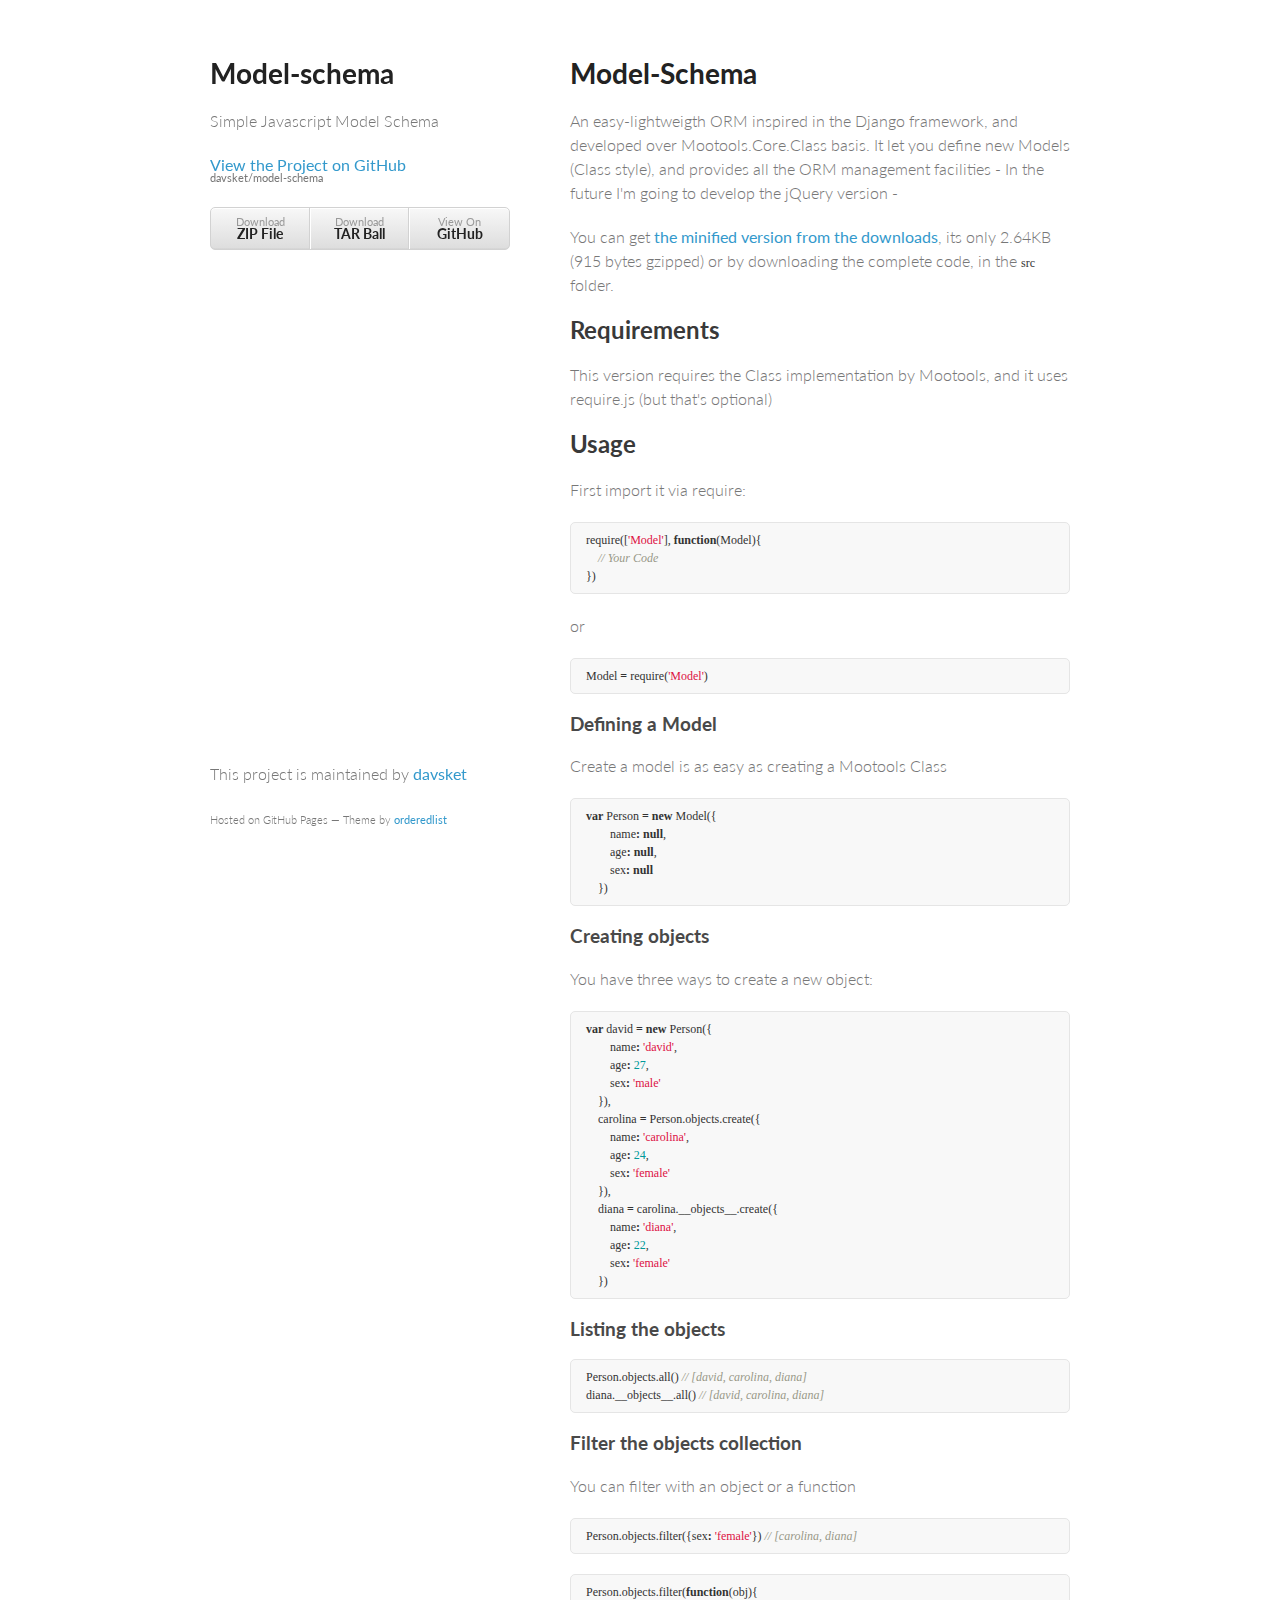
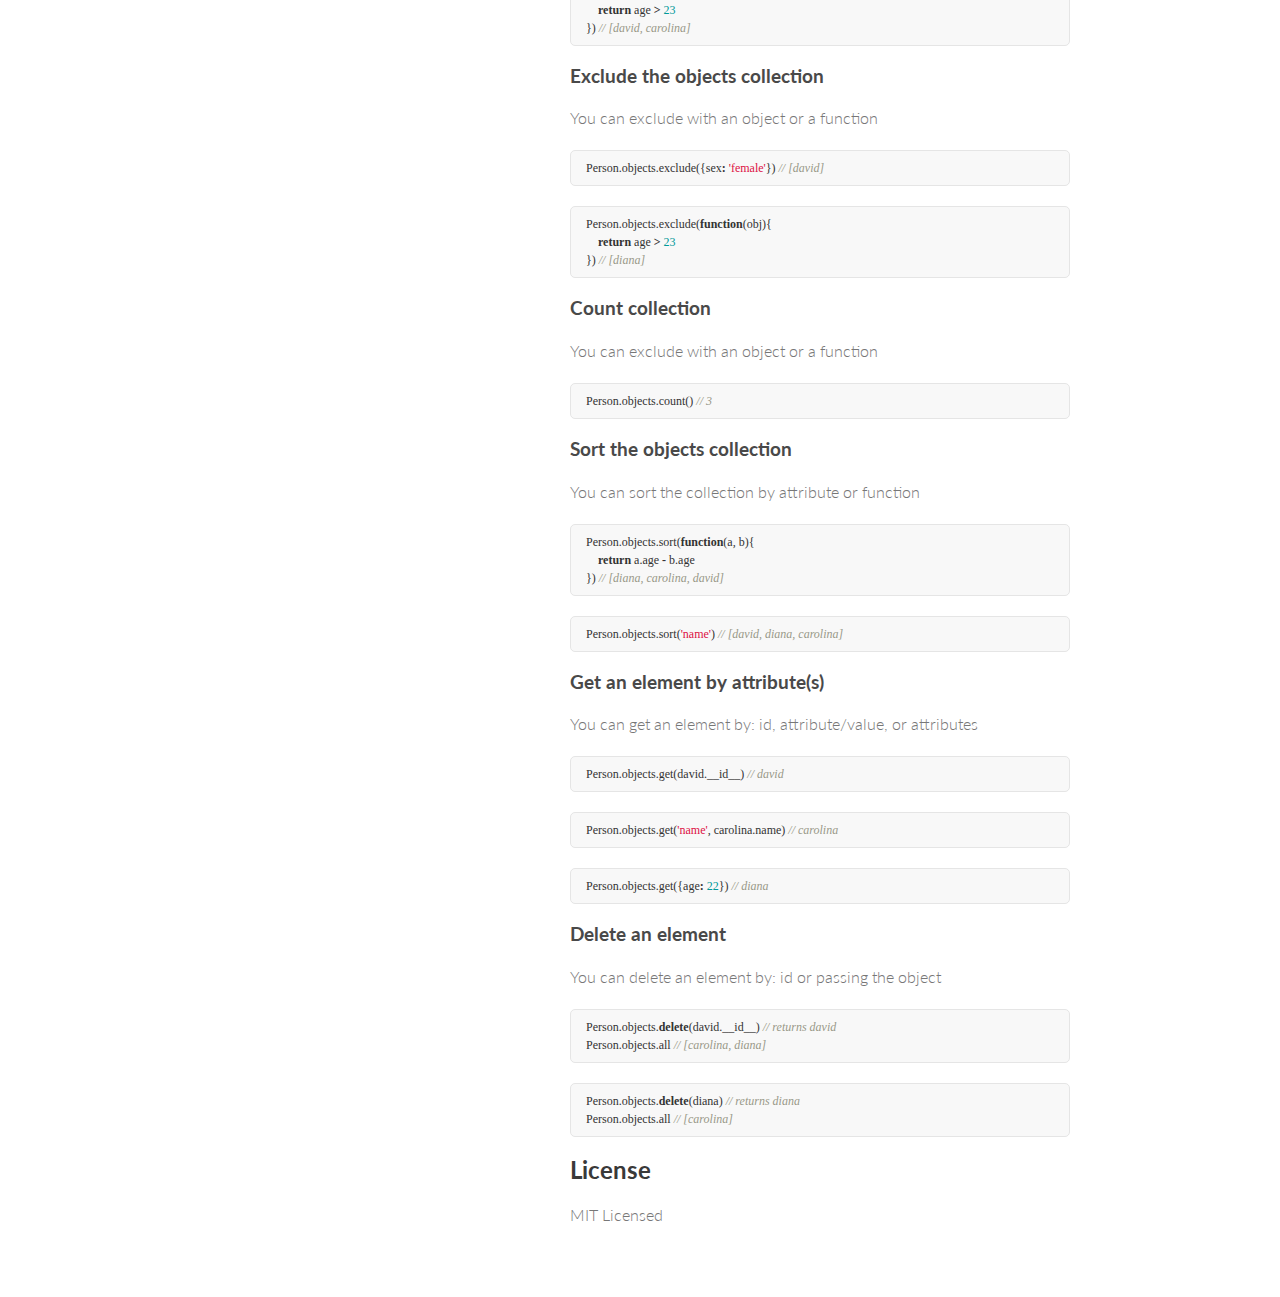
<file: index.html>
<!doctype html>
<html>
  <head>
    <meta charset="utf-8">
    <meta http-equiv="X-UA-Compatible" content="chrome=1">
    <title>Model-schema by davsket</title>

    <link rel="stylesheet" href="stylesheets/styles.css">
    <link rel="stylesheet" href="stylesheets/pygment_trac.css">
    <meta name="viewport" content="width=device-width, initial-scale=1, user-scalable=no">
    <!--[if lt IE 9]>
    <script src="//html5shiv.googlecode.com/svn/trunk/html5.js"></script>
    <![endif]-->
  </head>
  <body>
    <div class="wrapper">
      <header>
        <h1>Model-schema</h1>
        <p>Simple Javascript Model Schema</p>

        <p class="view"><a href="https://github.com/davsket/model-schema">View the Project on GitHub <small>davsket/model-schema</small></a></p>


        <ul>
          <li><a href="https://github.com/davsket/model-schema/zipball/master">Download <strong>ZIP File</strong></a></li>
          <li><a href="https://github.com/davsket/model-schema/tarball/master">Download <strong>TAR Ball</strong></a></li>
          <li><a href="https://github.com/davsket/model-schema">View On <strong>GitHub</strong></a></li>
        </ul>
      </header>
      <section>
        <h1>Model-Schema</h1>

<p>An easy-lightweigth ORM inspired in the Django framework, and developed over Mootools.Core.Class basis. It let you define new Models (Class style), and provides all the ORM management facilities - In the future I'm going to develop the jQuery version -</p>

<p>You can get <a href="https://github.com/davsket/model-schema/downloads">the minified version from the downloads</a>, its only 2.64KB (915 bytes gzipped) or by downloading the complete code, in the <code>src</code> folder.</p>

<h2>Requirements</h2>

<p>This version requires the Class implementation by Mootools, and it uses require.js (but that's optional)</p>

<h2>Usage</h2>

<p>First import it via require:</p>

<div class="highlight"><pre><span class="nx">require</span><span class="p">([</span><span class="s1">'Model'</span><span class="p">],</span> <span class="kd">function</span><span class="p">(</span><span class="nx">Model</span><span class="p">){</span>
    <span class="c1">// Your Code</span>
<span class="p">})</span>
</pre></div>

<p>or </p>

<div class="highlight"><pre><span class="nx">Model</span> <span class="o">=</span> <span class="nx">require</span><span class="p">(</span><span class="s1">'Model'</span><span class="p">)</span>
</pre></div>

<h3>Defining a Model</h3>

<p>Create a model is as easy as creating a Mootools Class</p>

<div class="highlight"><pre><span class="kd">var</span> <span class="nx">Person</span> <span class="o">=</span> <span class="k">new</span> <span class="nx">Model</span><span class="p">({</span>
        <span class="nx">name</span><span class="o">:</span> <span class="kc">null</span><span class="p">,</span>
        <span class="nx">age</span><span class="o">:</span> <span class="kc">null</span><span class="p">,</span>
        <span class="nx">sex</span><span class="o">:</span> <span class="kc">null</span>
    <span class="p">})</span>
</pre></div>

<h3>Creating objects</h3>

<p>You have three ways to create a new object:</p>

<div class="highlight"><pre><span class="kd">var</span> <span class="nx">david</span> <span class="o">=</span> <span class="k">new</span> <span class="nx">Person</span><span class="p">({</span>
        <span class="nx">name</span><span class="o">:</span> <span class="s1">'david'</span><span class="p">,</span>
        <span class="nx">age</span><span class="o">:</span> <span class="mi">27</span><span class="p">,</span>
        <span class="nx">sex</span><span class="o">:</span> <span class="s1">'male'</span>
    <span class="p">}),</span>
    <span class="nx">carolina</span> <span class="o">=</span> <span class="nx">Person</span><span class="p">.</span><span class="nx">objects</span><span class="p">.</span><span class="nx">create</span><span class="p">({</span>
        <span class="nx">name</span><span class="o">:</span> <span class="s1">'carolina'</span><span class="p">,</span>
        <span class="nx">age</span><span class="o">:</span> <span class="mi">24</span><span class="p">,</span>
        <span class="nx">sex</span><span class="o">:</span> <span class="s1">'female'</span>
    <span class="p">}),</span>
    <span class="nx">diana</span> <span class="o">=</span> <span class="nx">carolina</span><span class="p">.</span><span class="nx">__objects__</span><span class="p">.</span><span class="nx">create</span><span class="p">({</span>
        <span class="nx">name</span><span class="o">:</span> <span class="s1">'diana'</span><span class="p">,</span>
        <span class="nx">age</span><span class="o">:</span> <span class="mi">22</span><span class="p">,</span>
        <span class="nx">sex</span><span class="o">:</span> <span class="s1">'female'</span>
    <span class="p">})</span>
</pre></div>

<h3>Listing the objects</h3>

<div class="highlight"><pre><span class="nx">Person</span><span class="p">.</span><span class="nx">objects</span><span class="p">.</span><span class="nx">all</span><span class="p">()</span> <span class="c1">// [david, carolina, diana]</span>
<span class="nx">diana</span><span class="p">.</span><span class="nx">__objects__</span><span class="p">.</span><span class="nx">all</span><span class="p">()</span> <span class="c1">// [david, carolina, diana]</span>
</pre></div>

<h3>Filter the objects collection</h3>

<p>You can filter with an object or a function</p>

<div class="highlight"><pre><span class="nx">Person</span><span class="p">.</span><span class="nx">objects</span><span class="p">.</span><span class="nx">filter</span><span class="p">({</span><span class="nx">sex</span><span class="o">:</span> <span class="s1">'female'</span><span class="p">})</span> <span class="c1">// [carolina, diana]</span>
</pre></div>

<div class="highlight"><pre><span class="nx">Person</span><span class="p">.</span><span class="nx">objects</span><span class="p">.</span><span class="nx">filter</span><span class="p">(</span><span class="kd">function</span><span class="p">(</span><span class="nx">obj</span><span class="p">){</span>
    <span class="k">return</span> <span class="nx">age</span> <span class="o">&gt;</span> <span class="mi">23</span>
<span class="p">})</span> <span class="c1">// [david, carolina]</span>
</pre></div>

<h3>Exclude the objects collection</h3>

<p>You can exclude with an object or a function</p>

<div class="highlight"><pre><span class="nx">Person</span><span class="p">.</span><span class="nx">objects</span><span class="p">.</span><span class="nx">exclude</span><span class="p">({</span><span class="nx">sex</span><span class="o">:</span> <span class="s1">'female'</span><span class="p">})</span> <span class="c1">// [david]</span>
</pre></div>

<div class="highlight"><pre><span class="nx">Person</span><span class="p">.</span><span class="nx">objects</span><span class="p">.</span><span class="nx">exclude</span><span class="p">(</span><span class="kd">function</span><span class="p">(</span><span class="nx">obj</span><span class="p">){</span>
    <span class="k">return</span> <span class="nx">age</span> <span class="o">&gt;</span> <span class="mi">23</span>
<span class="p">})</span> <span class="c1">// [diana]</span>
</pre></div>

<h3>Count collection</h3>

<p>You can exclude with an object or a function</p>

<div class="highlight"><pre><span class="nx">Person</span><span class="p">.</span><span class="nx">objects</span><span class="p">.</span><span class="nx">count</span><span class="p">()</span> <span class="c1">// 3</span>
</pre></div>

<h3>Sort the objects collection</h3>

<p>You can sort the collection by attribute or function</p>

<div class="highlight"><pre><span class="nx">Person</span><span class="p">.</span><span class="nx">objects</span><span class="p">.</span><span class="nx">sort</span><span class="p">(</span><span class="kd">function</span><span class="p">(</span><span class="nx">a</span><span class="p">,</span> <span class="nx">b</span><span class="p">){</span>
    <span class="k">return</span> <span class="nx">a</span><span class="p">.</span><span class="nx">age</span> <span class="o">-</span> <span class="nx">b</span><span class="p">.</span><span class="nx">age</span>
<span class="p">})</span> <span class="c1">// [diana, carolina, david]</span>
</pre></div>

<div class="highlight"><pre><span class="nx">Person</span><span class="p">.</span><span class="nx">objects</span><span class="p">.</span><span class="nx">sort</span><span class="p">(</span><span class="s1">'name'</span><span class="p">)</span> <span class="c1">// [david, diana, carolina]</span>
</pre></div>

<h3>Get an element by attribute(s)</h3>

<p>You can get an element by: id, attribute/value, or attributes</p>

<div class="highlight"><pre><span class="nx">Person</span><span class="p">.</span><span class="nx">objects</span><span class="p">.</span><span class="nx">get</span><span class="p">(</span><span class="nx">david</span><span class="p">.</span><span class="nx">__id__</span><span class="p">)</span> <span class="c1">// david</span>
</pre></div>

<div class="highlight"><pre><span class="nx">Person</span><span class="p">.</span><span class="nx">objects</span><span class="p">.</span><span class="nx">get</span><span class="p">(</span><span class="s1">'name'</span><span class="p">,</span> <span class="nx">carolina</span><span class="p">.</span><span class="nx">name</span><span class="p">)</span> <span class="c1">// carolina</span>
</pre></div>

<div class="highlight"><pre><span class="nx">Person</span><span class="p">.</span><span class="nx">objects</span><span class="p">.</span><span class="nx">get</span><span class="p">({</span><span class="nx">age</span><span class="o">:</span> <span class="mi">22</span><span class="p">})</span> <span class="c1">// diana</span>
</pre></div>

<h3>Delete an element</h3>

<p>You can delete an element by: id or passing the object</p>

<div class="highlight"><pre><span class="nx">Person</span><span class="p">.</span><span class="nx">objects</span><span class="p">.</span><span class="k">delete</span><span class="p">(</span><span class="nx">david</span><span class="p">.</span><span class="nx">__id__</span><span class="p">)</span> <span class="c1">// returns david</span>
<span class="nx">Person</span><span class="p">.</span><span class="nx">objects</span><span class="p">.</span><span class="nx">all</span> <span class="c1">// [carolina, diana]</span>
</pre></div>

<div class="highlight"><pre><span class="nx">Person</span><span class="p">.</span><span class="nx">objects</span><span class="p">.</span><span class="k">delete</span><span class="p">(</span><span class="nx">diana</span><span class="p">)</span> <span class="c1">// returns diana</span>
<span class="nx">Person</span><span class="p">.</span><span class="nx">objects</span><span class="p">.</span><span class="nx">all</span> <span class="c1">// [carolina]</span>
</pre></div>

<h2>License</h2>

<p>MIT Licensed</p>
      </section>
      <footer>
        <p>This project is maintained by <a href="https://github.com/davsket">davsket</a></p>
        <p><small>Hosted on GitHub Pages &mdash; Theme by <a href="https://github.com/orderedlist">orderedlist</a></small></p>
      </footer>
    </div>
    <script src="javascripts/scale.fix.js"></script>
    
  </body>
</html>
</file>
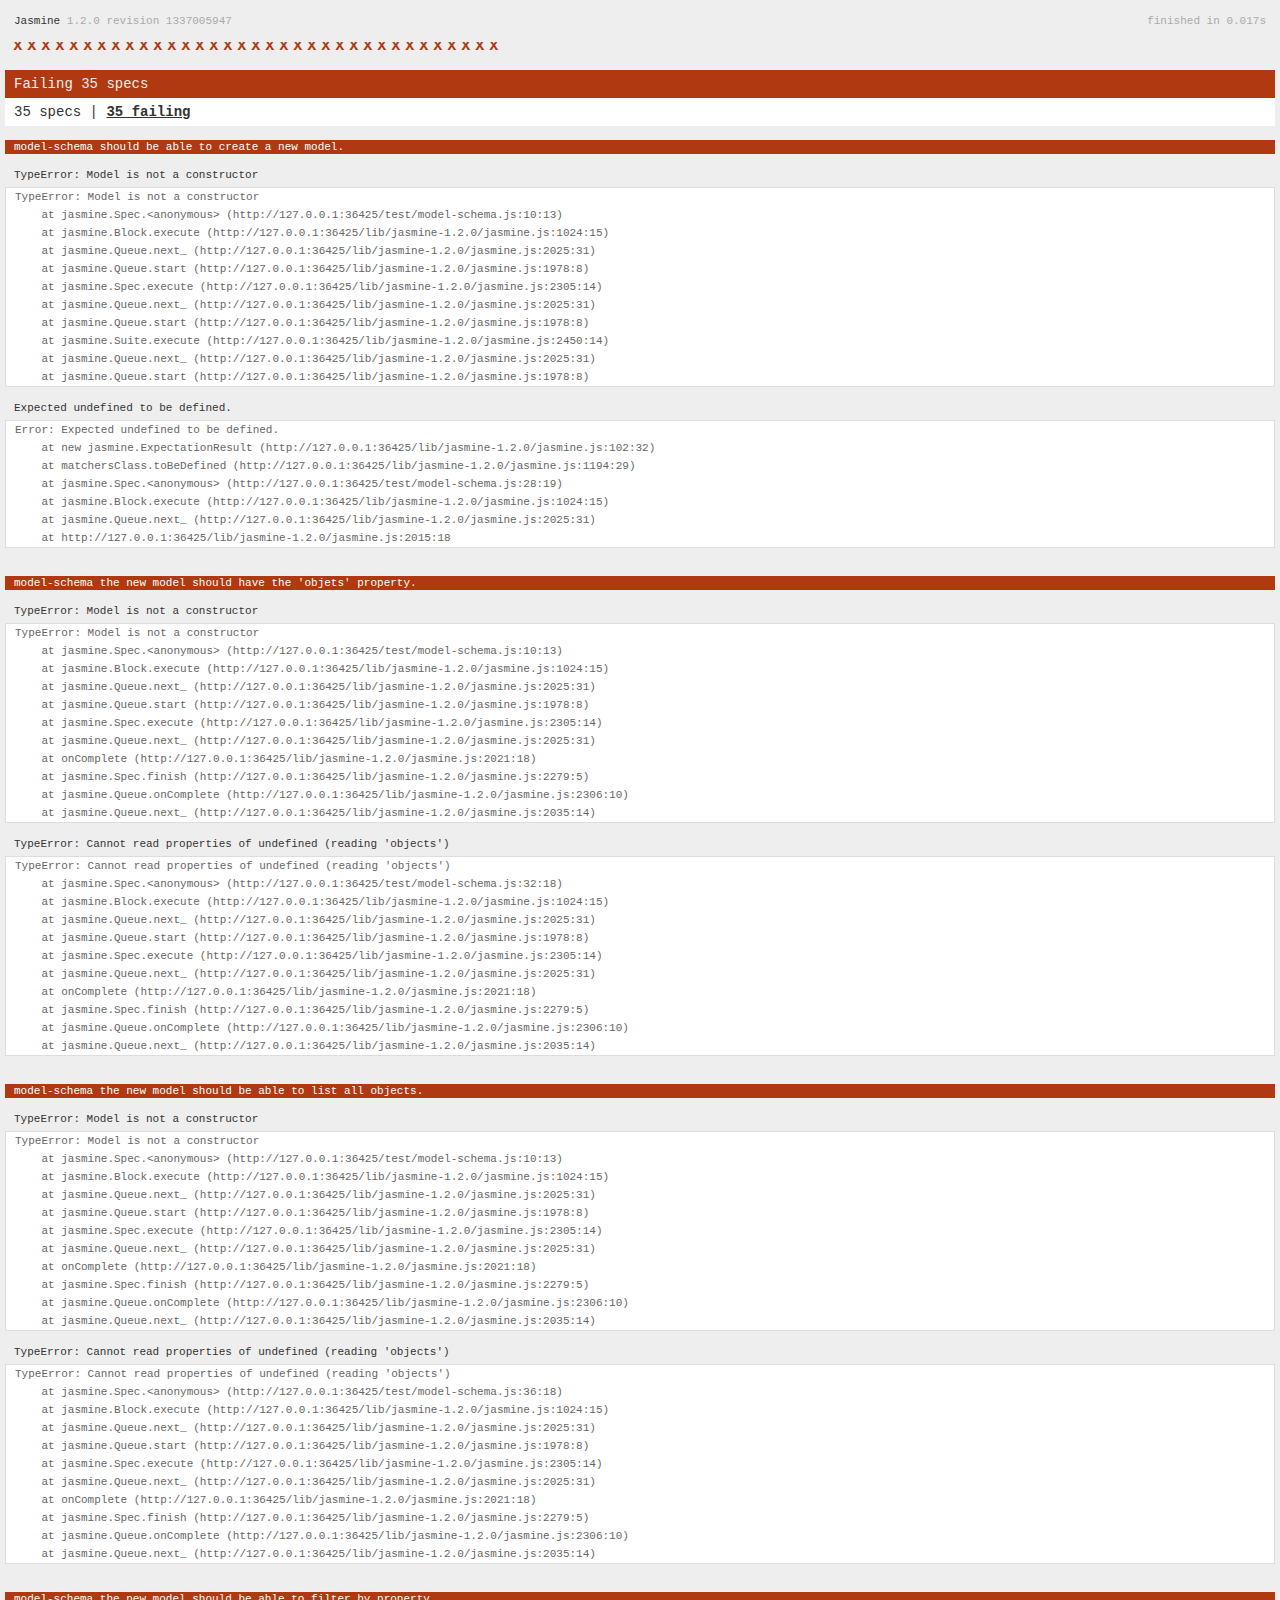
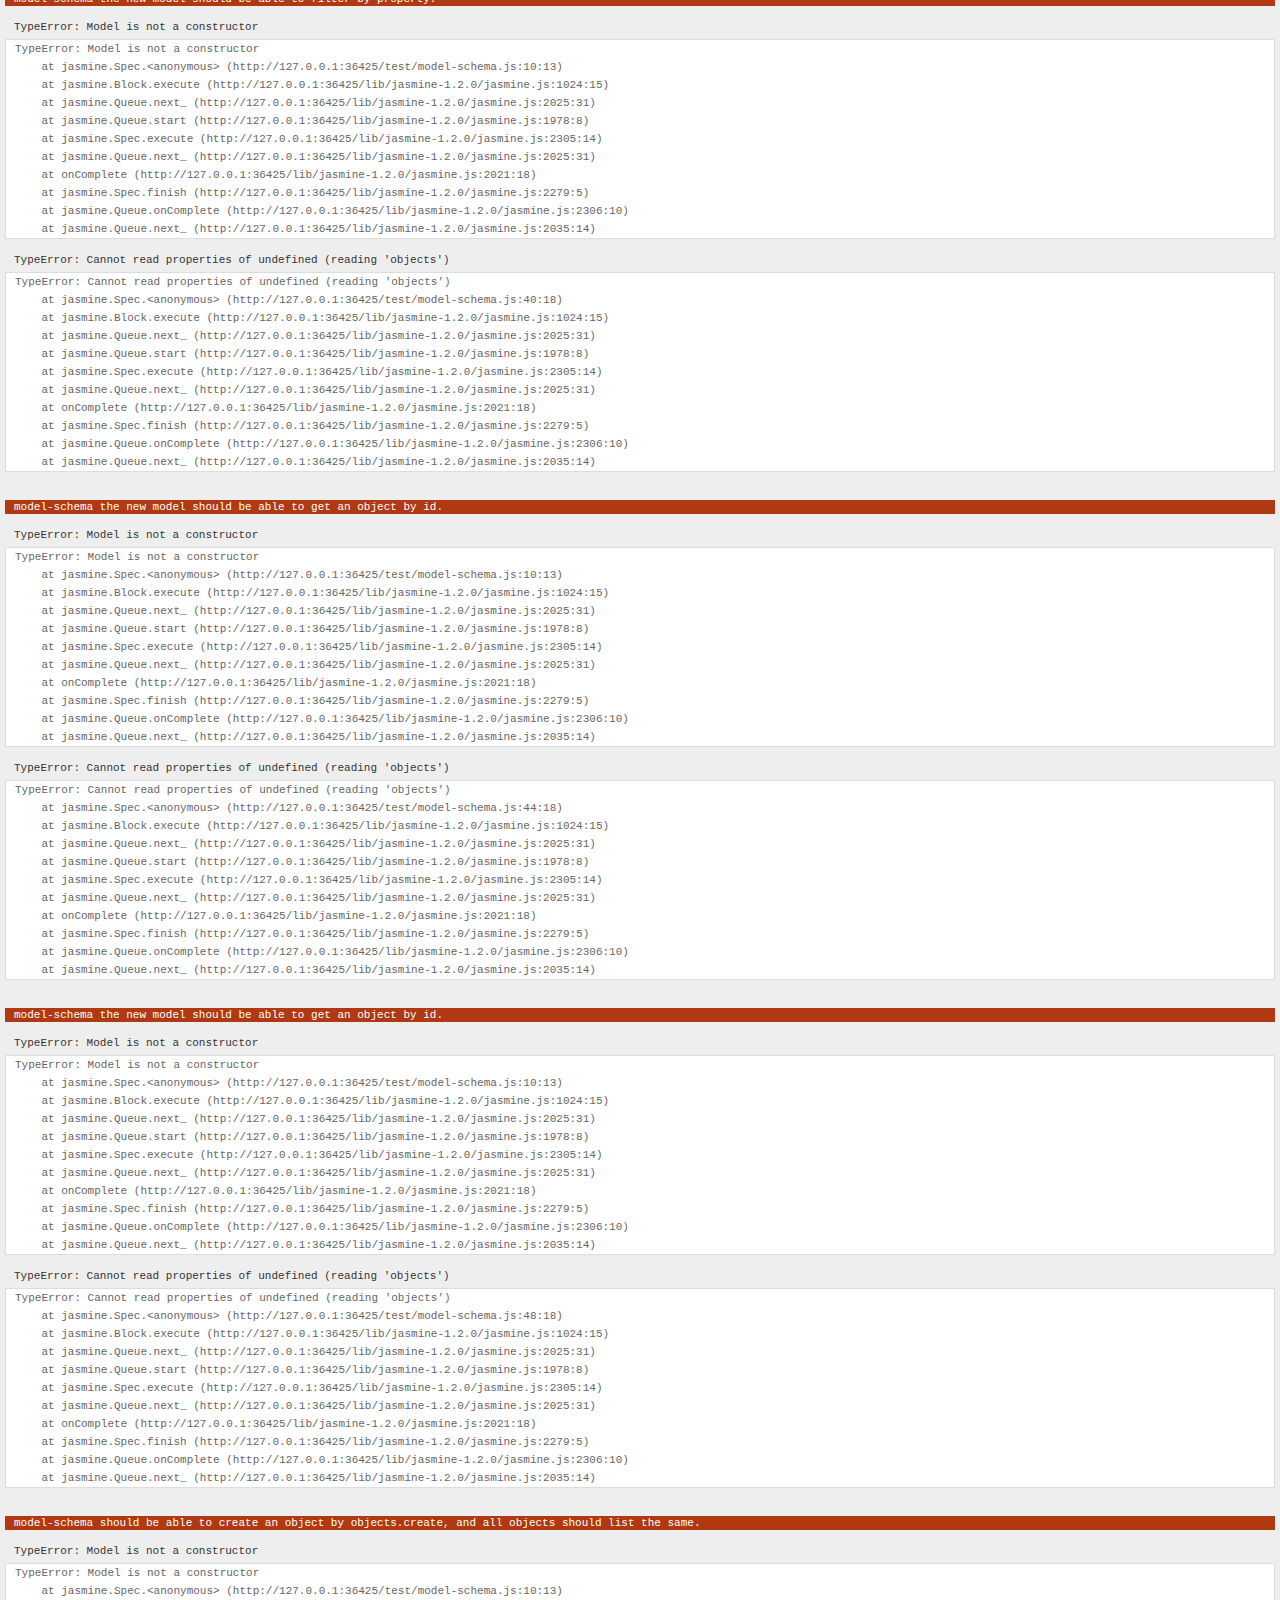
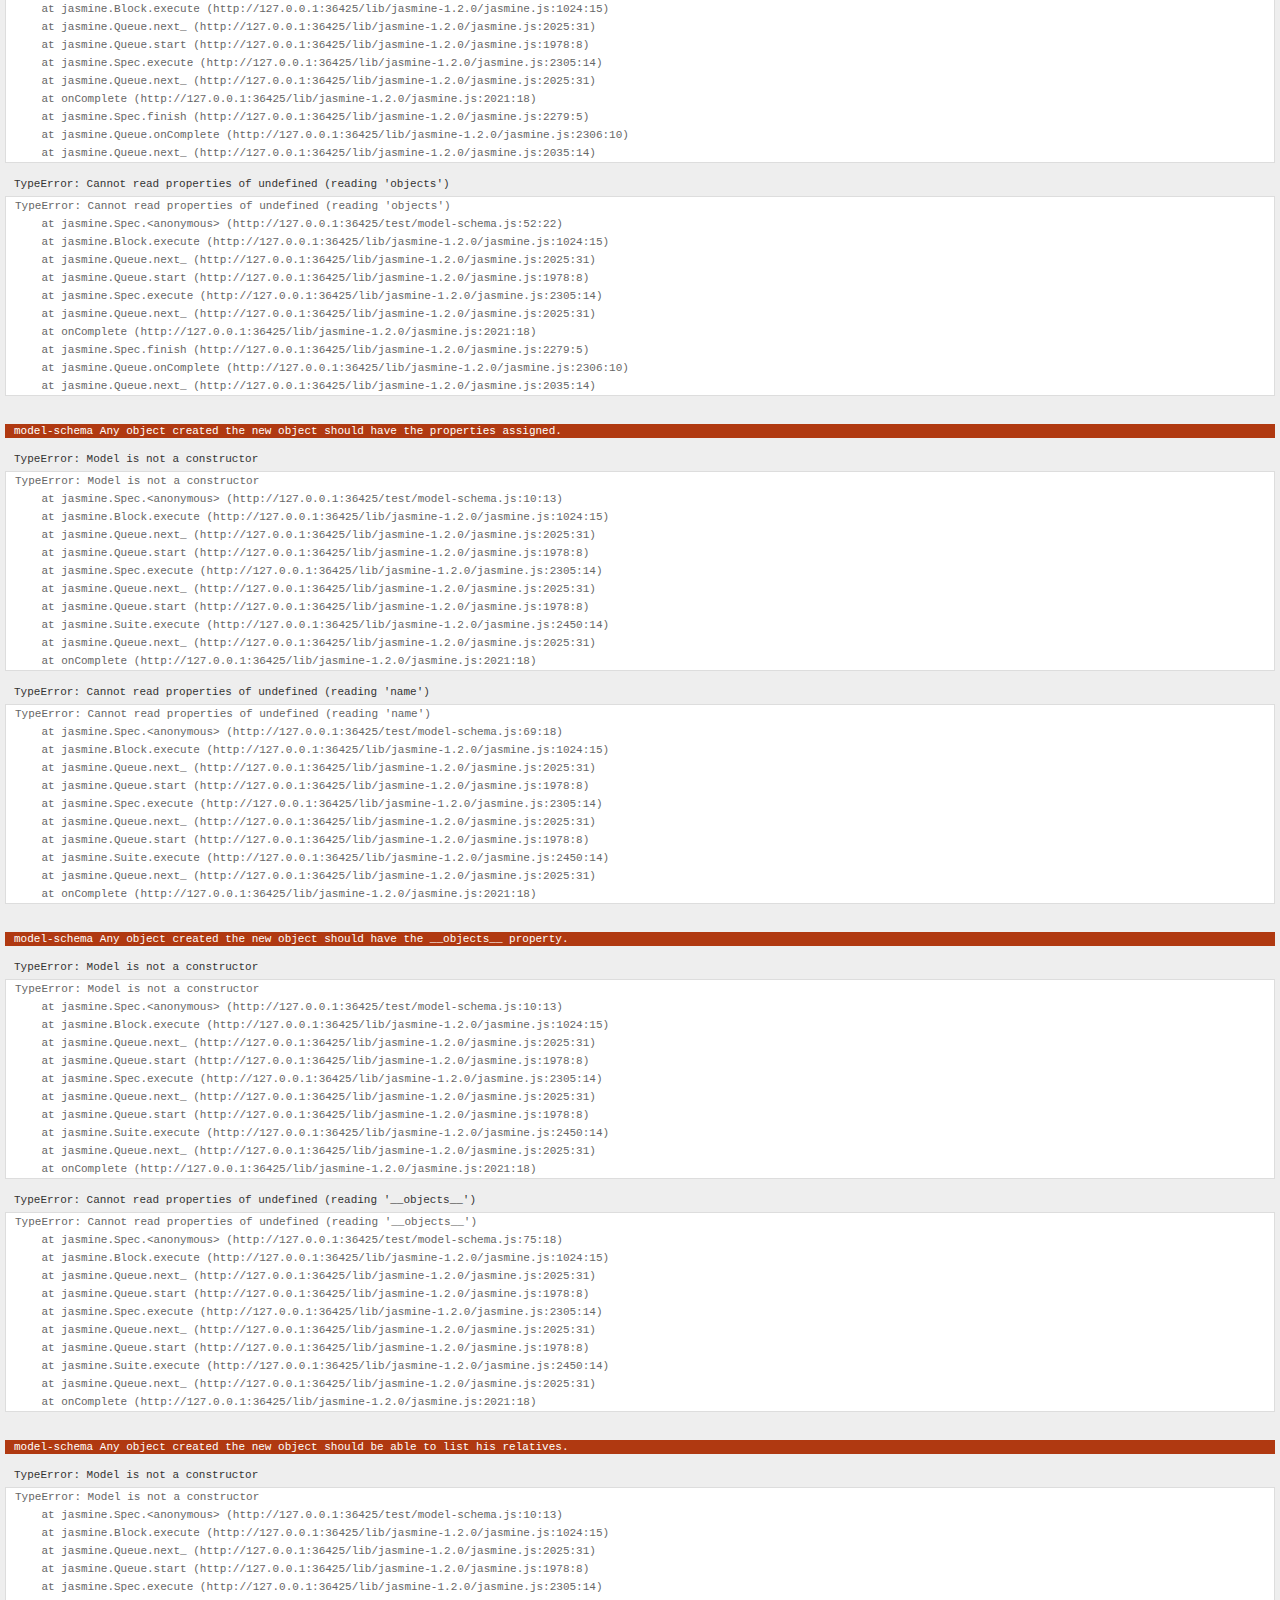
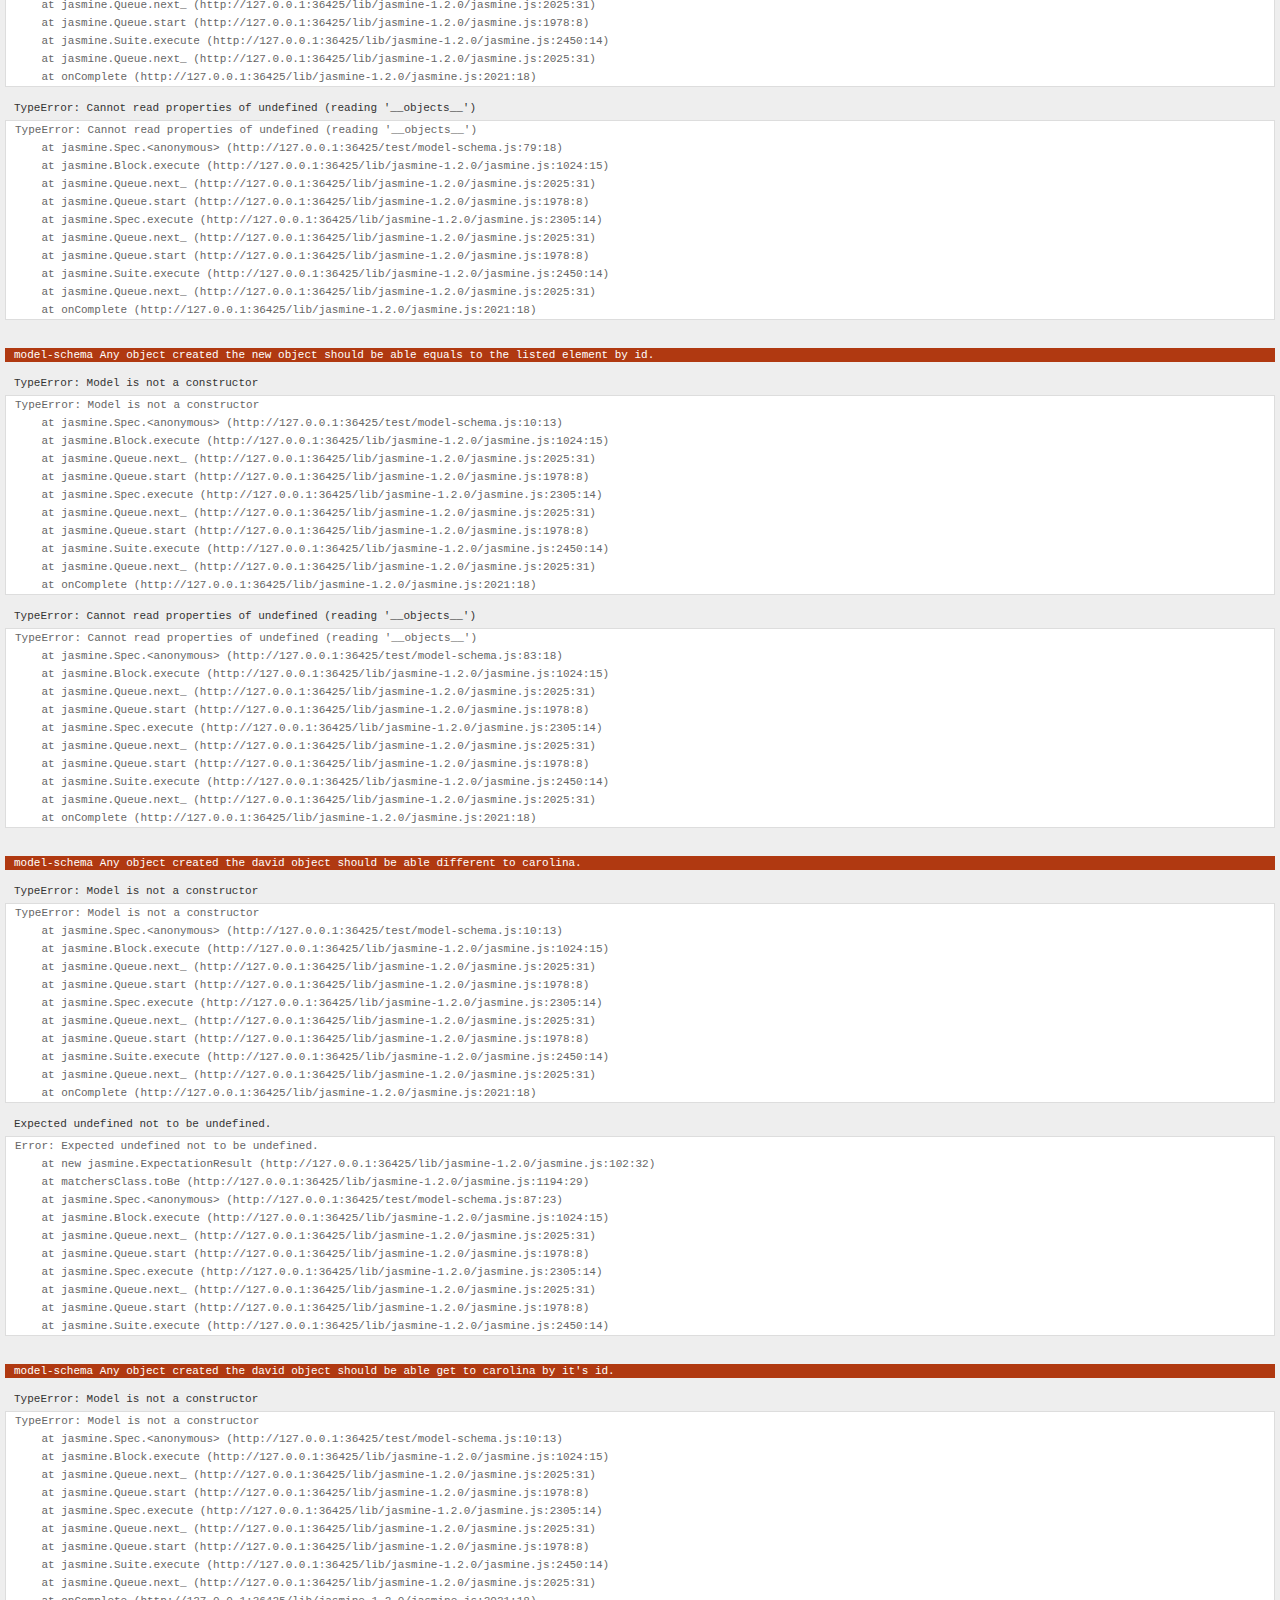
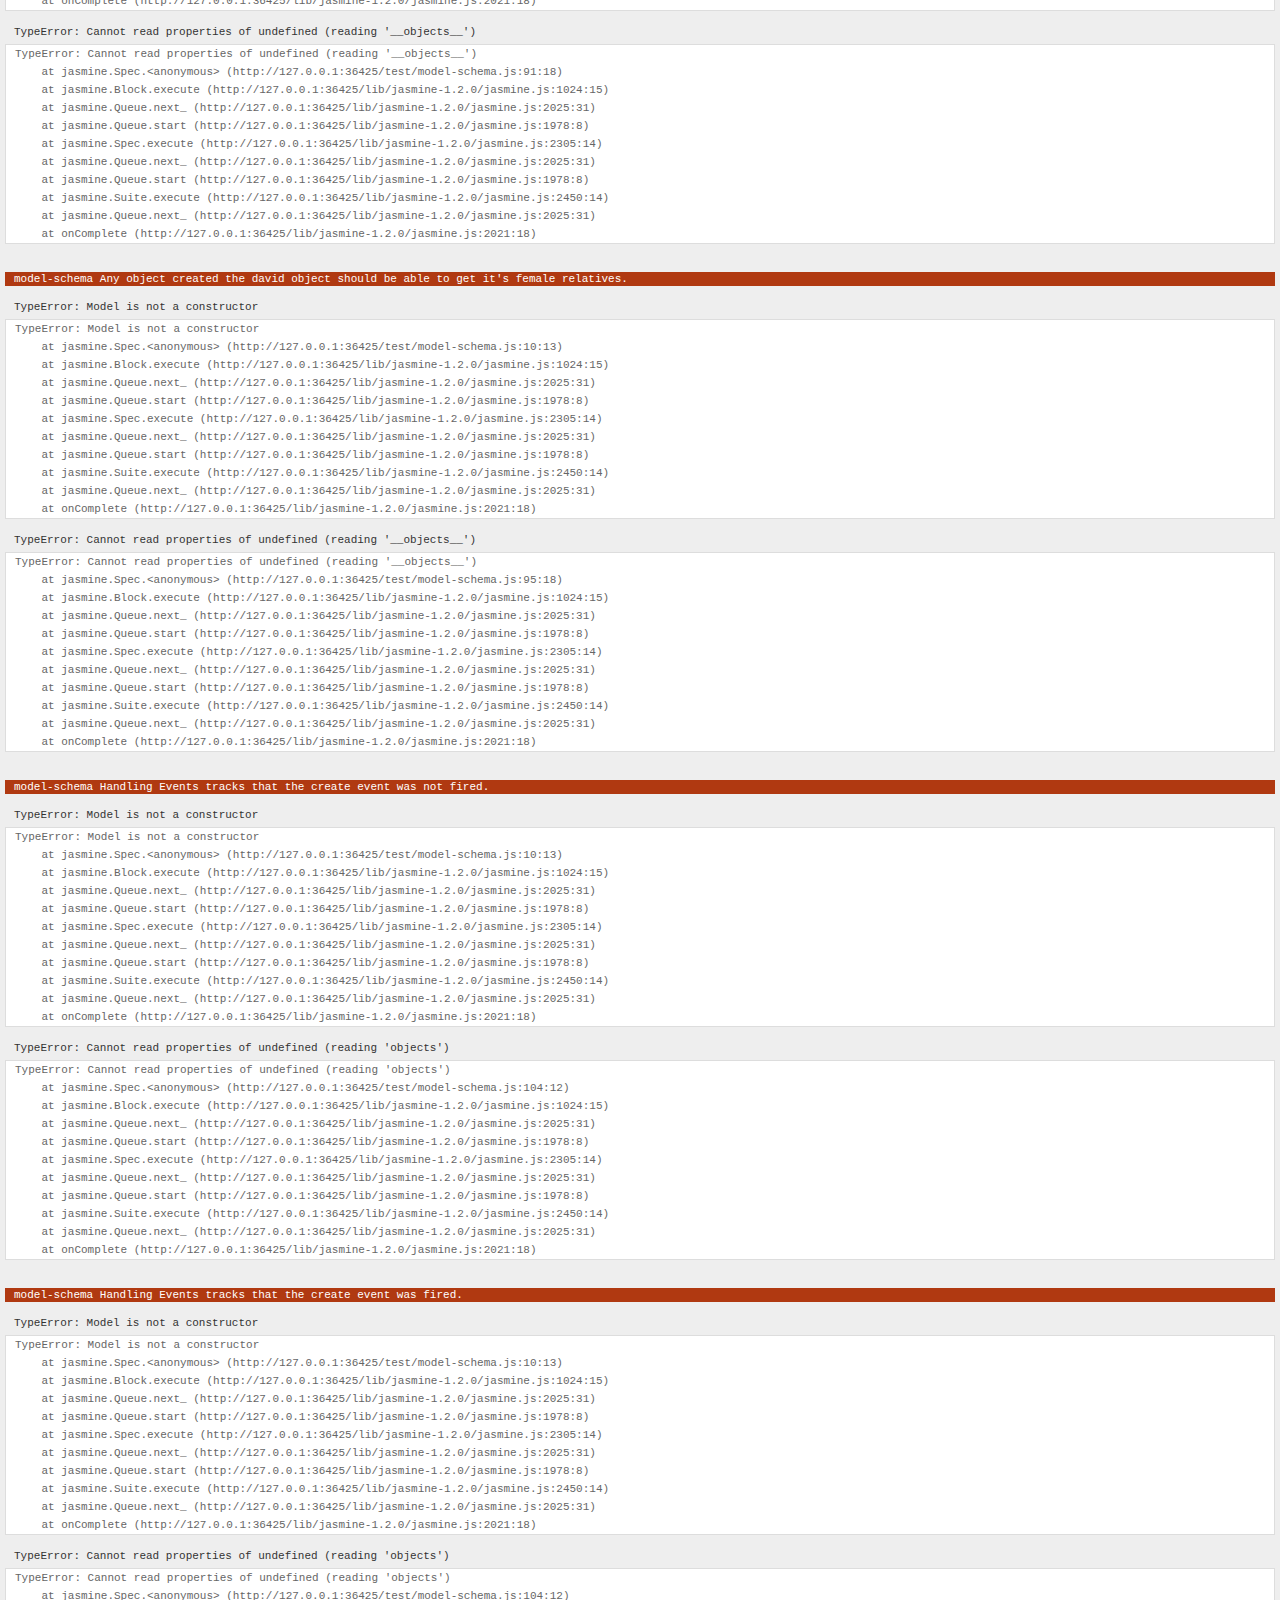
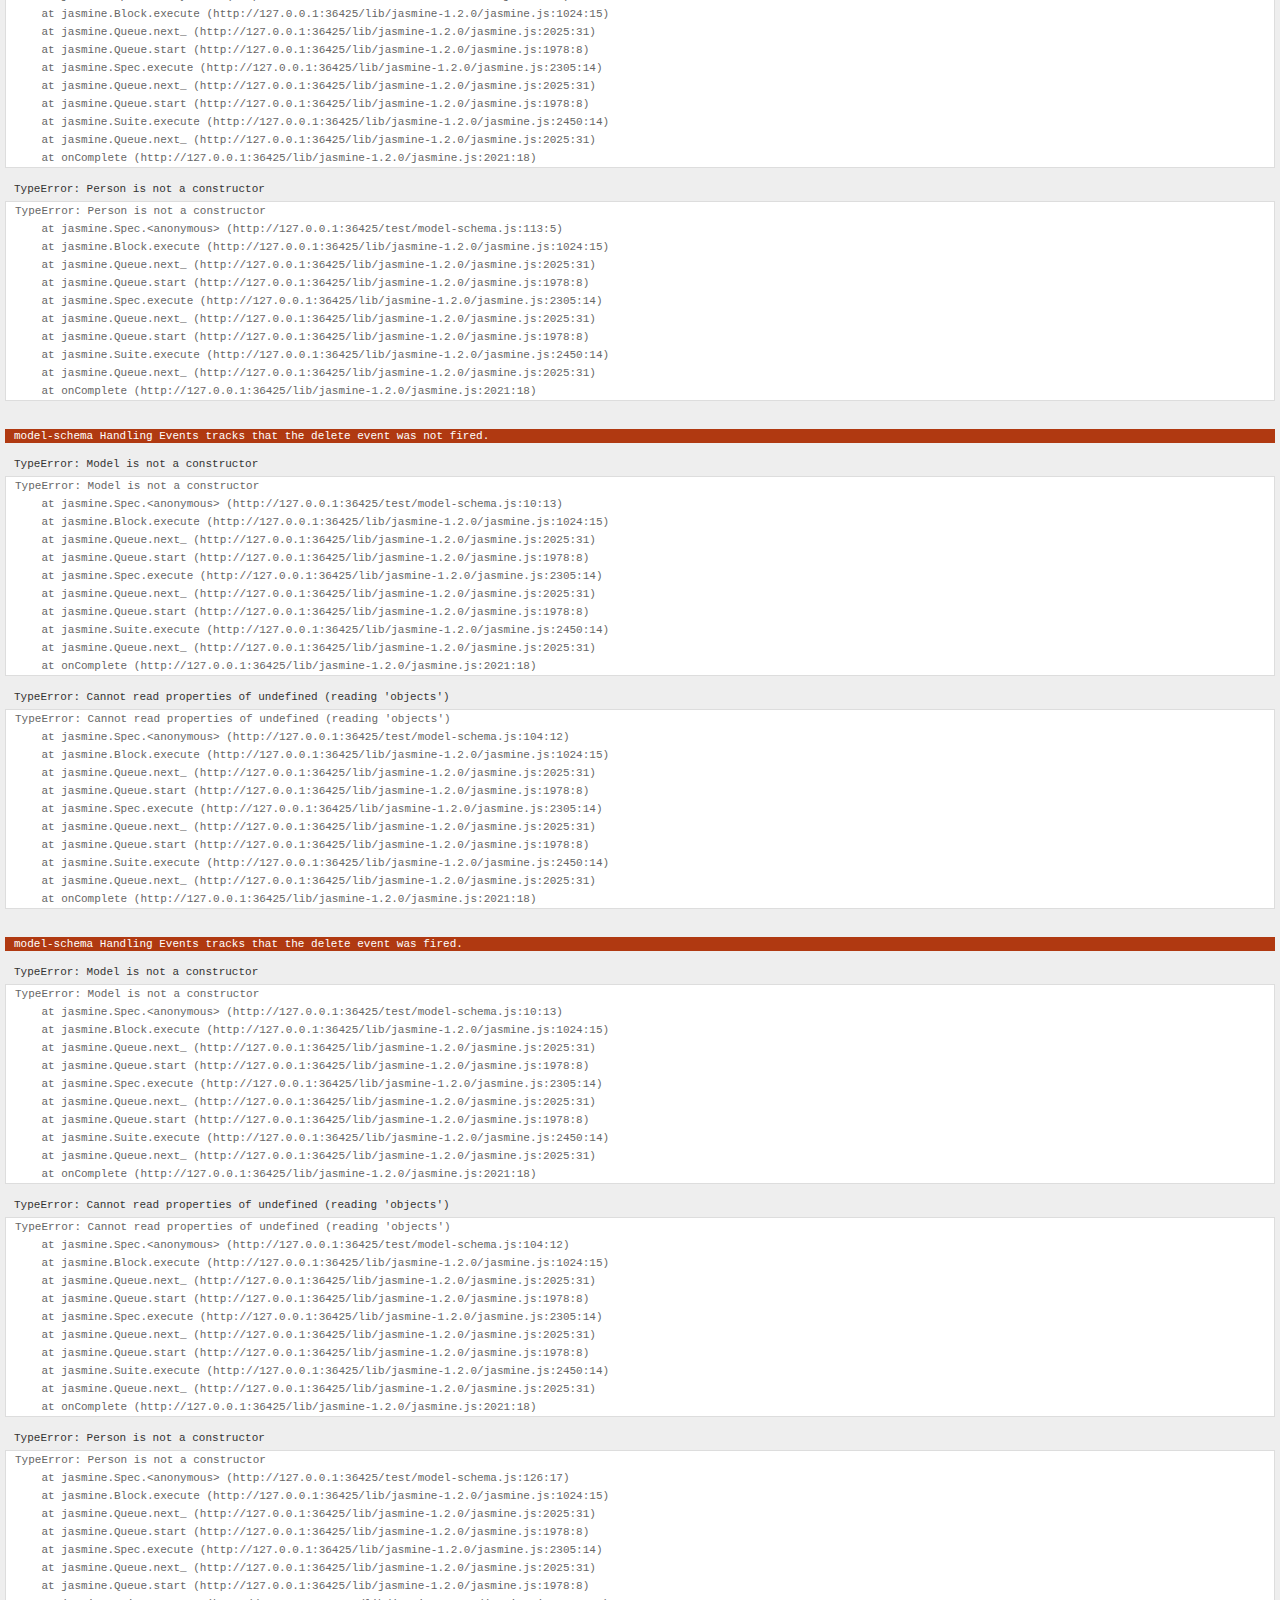
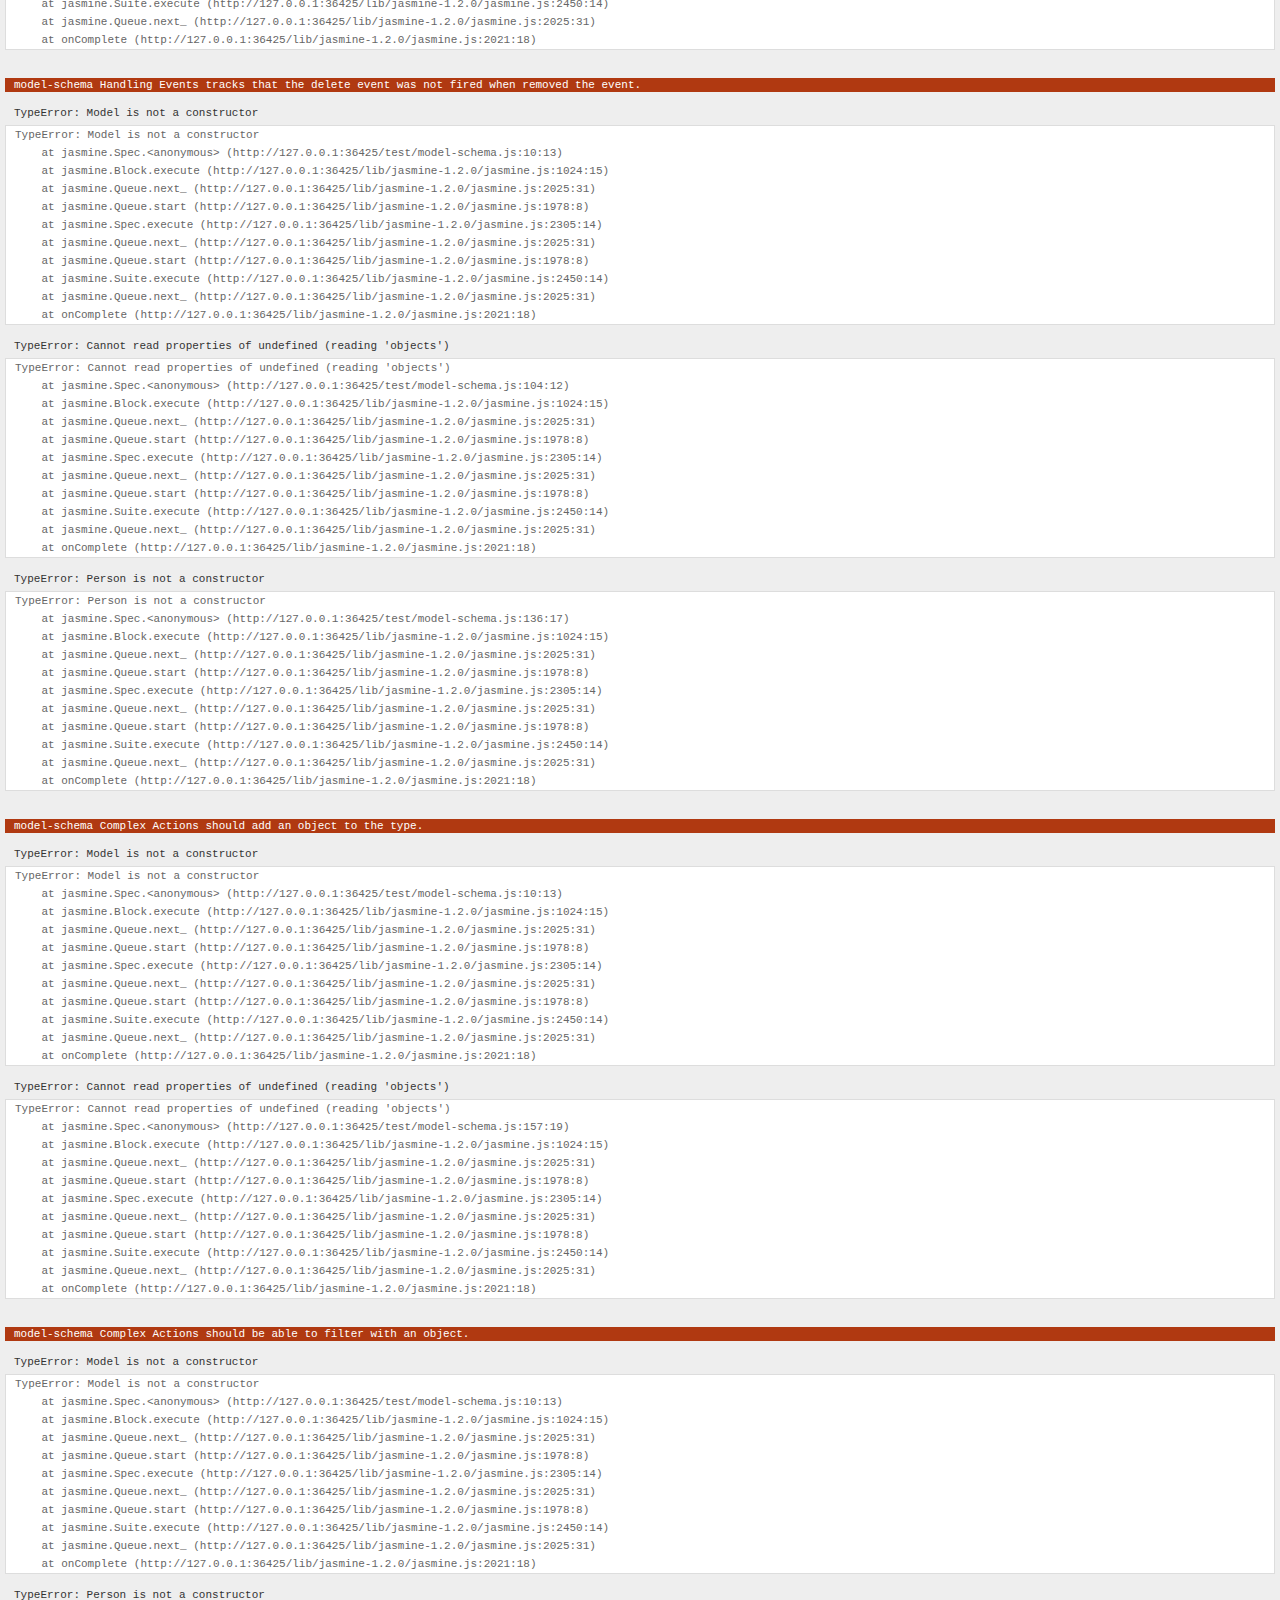
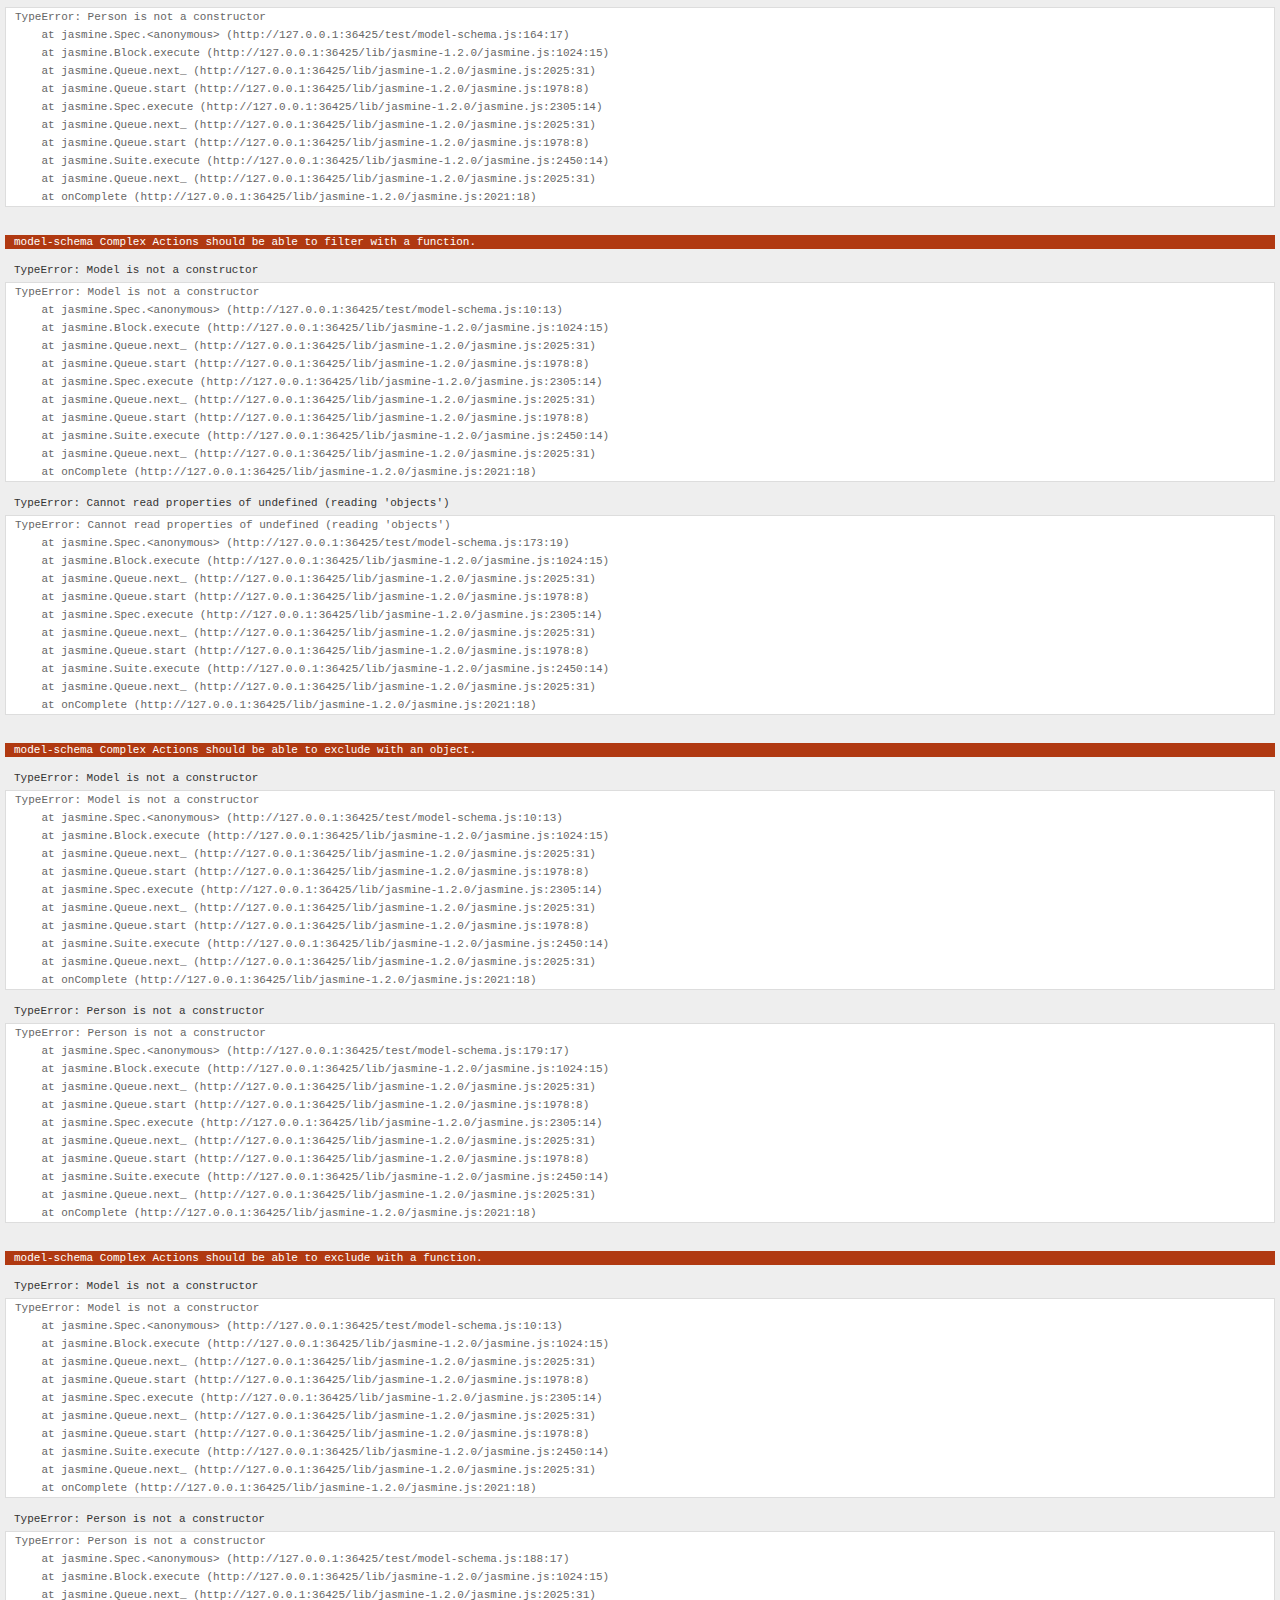
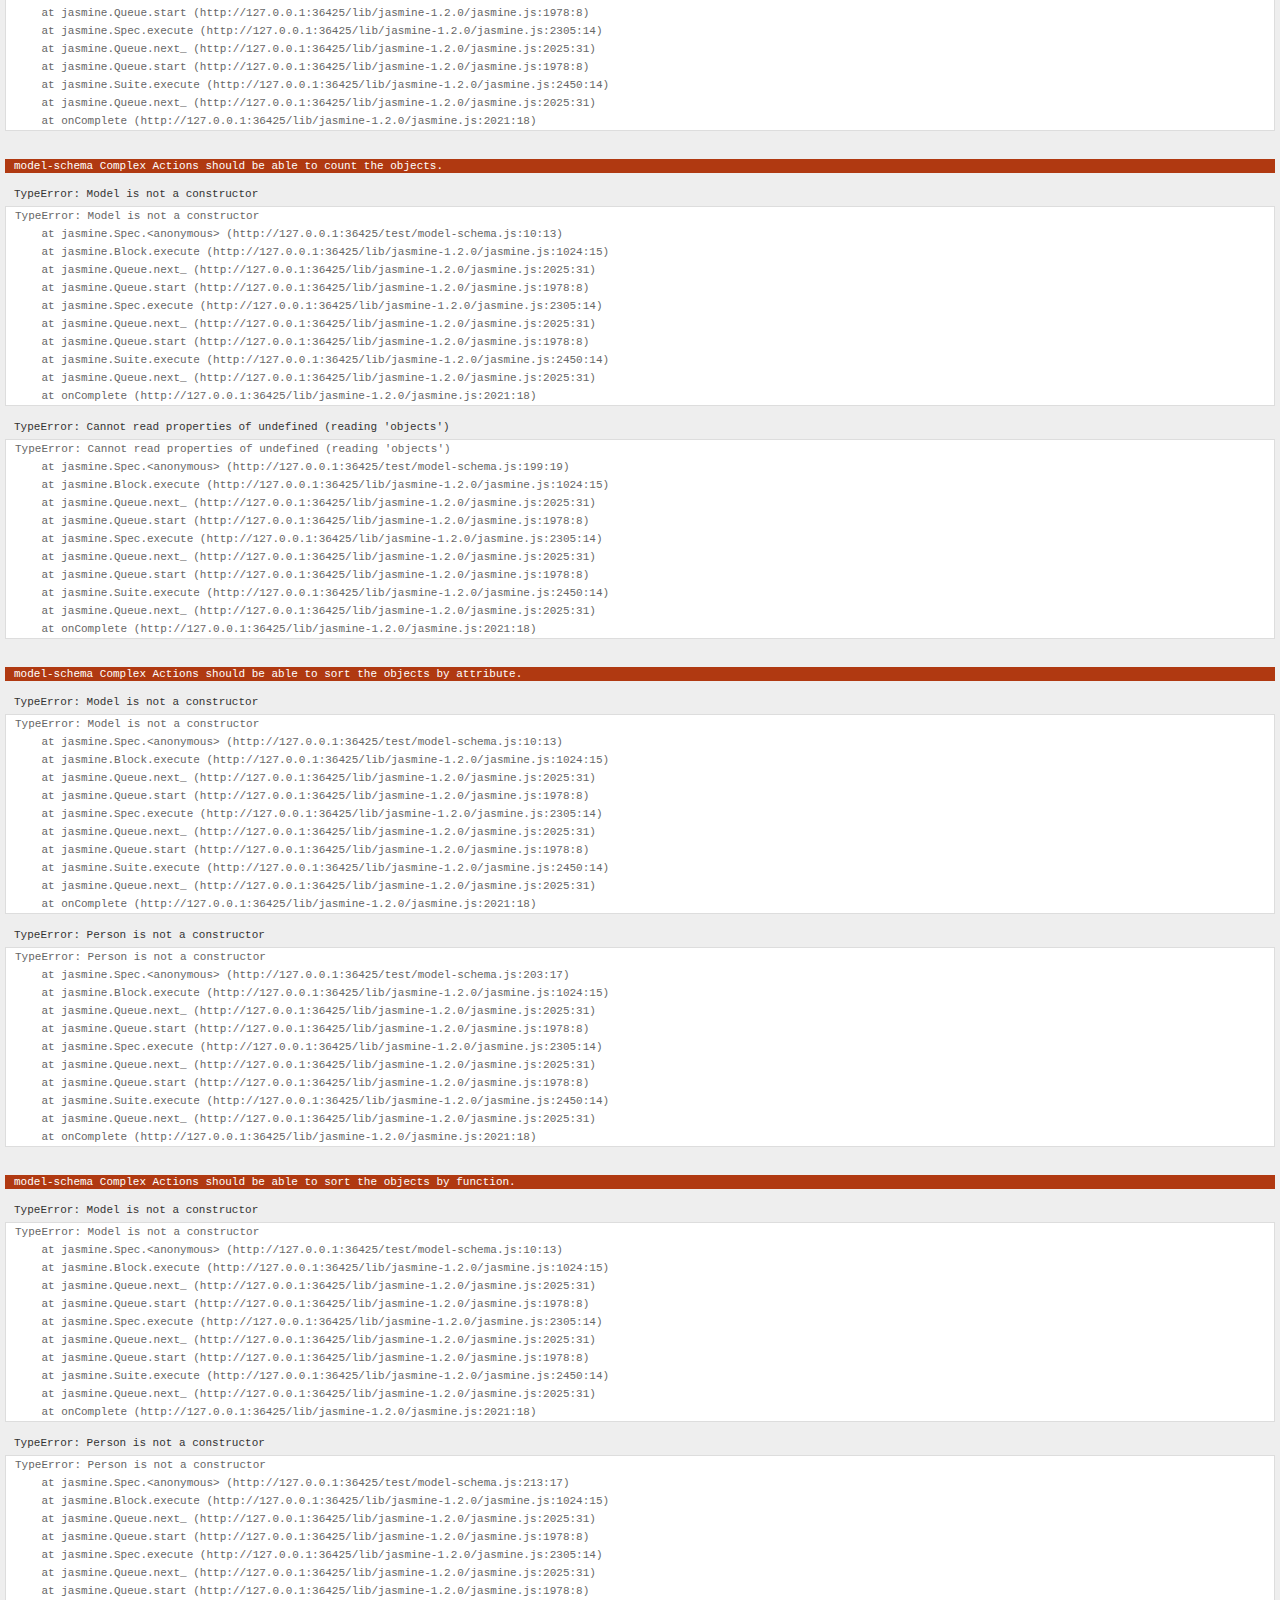
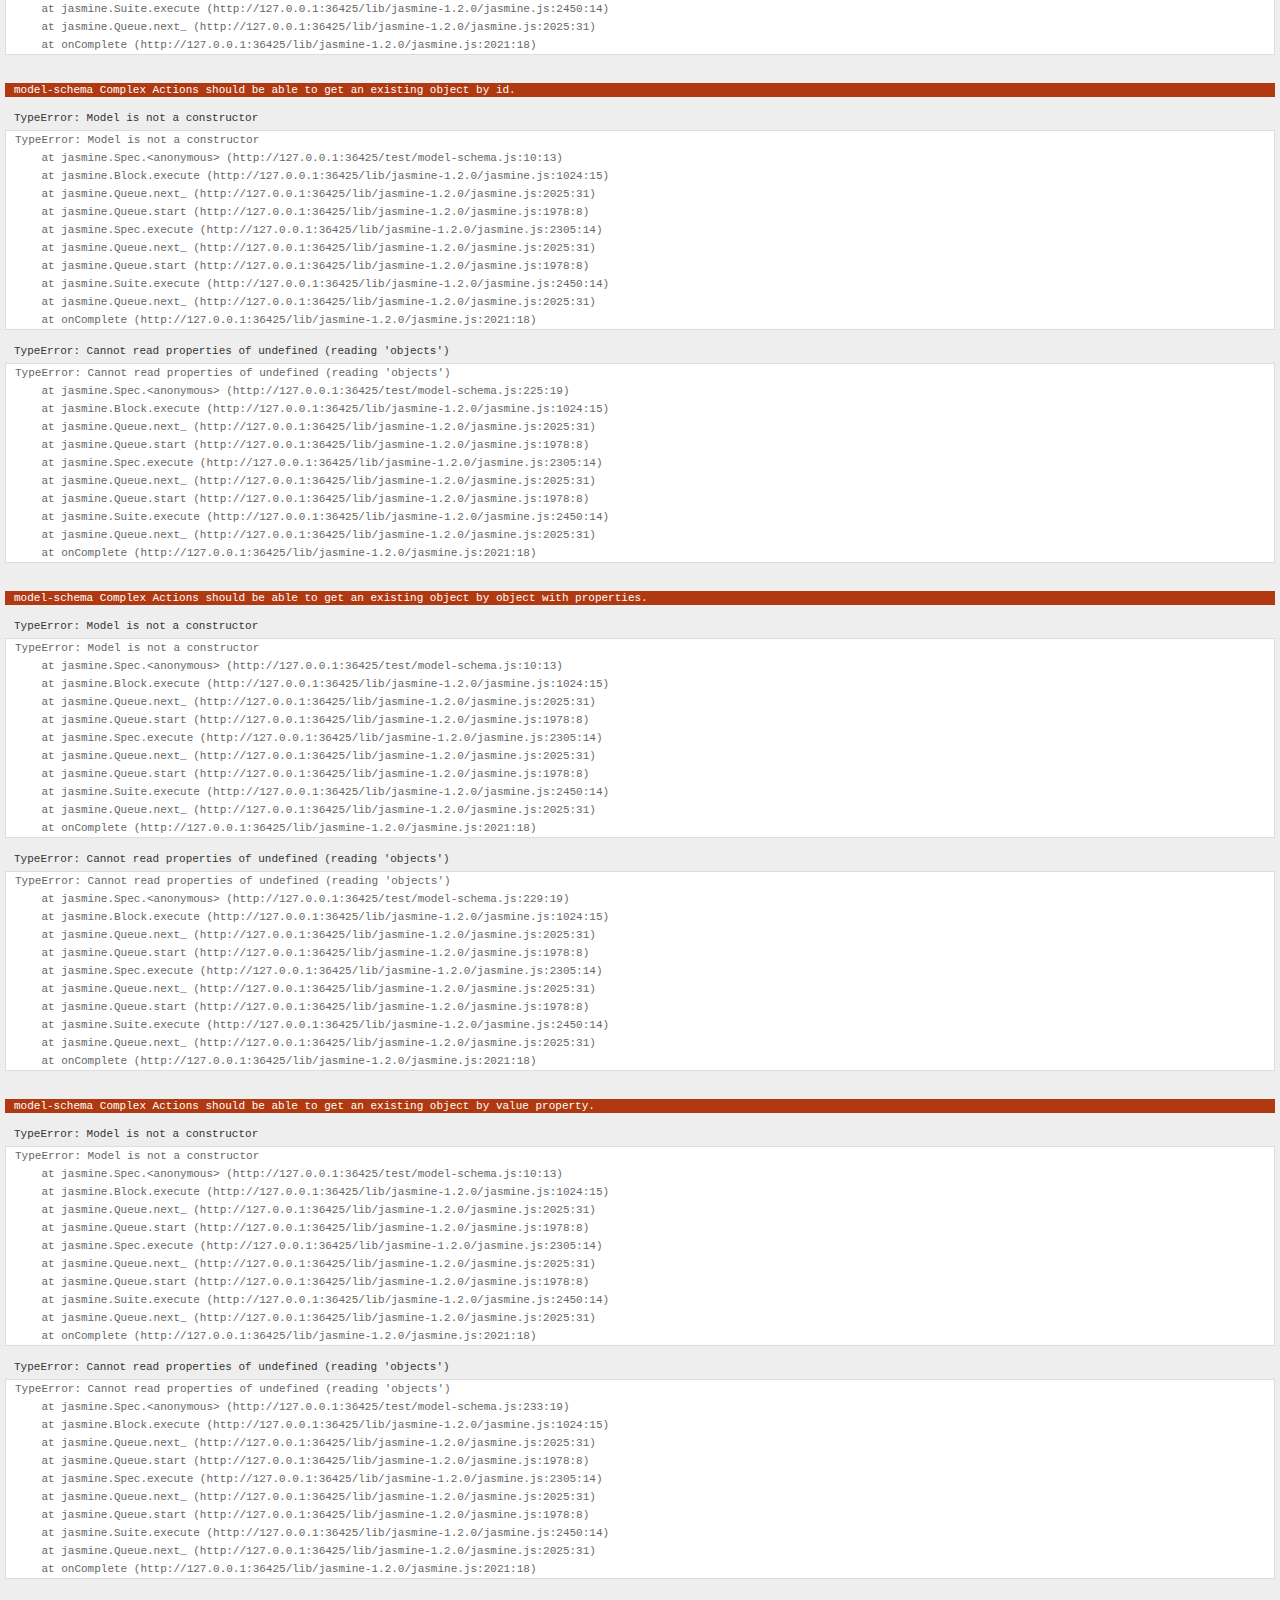
<file: test/test.html>
<!DOCTYPE HTML PUBLIC "-//W3C//DTD HTML 4.01 Transitional//EN"
  "http://www.w3.org/TR/html4/loose.dtd">
<html>
<head>
  <title>Jasmine Spec Runner</title>

  <link rel="shortcut icon" type="image/png" href="../lib/jasmine-1.2.0/jasmine_favicon.png">
  <link rel="stylesheet" type="text/css" href="../lib/jasmine-1.2.0/jasmine.css">
  <script type="text/javascript" src="../lib/jasmine-1.2.0/jasmine.js"></script>
  <script type="text/javascript" src="../lib/jasmine-1.2.0/jasmine-html.js"></script>

  <!-- include source files here... -->
  <script type="text/javascript" src="../lib/Mootools.Class.js"></script>
  <script type="text/javascript" src="../lib/require.js"></script>

  <!-- include spec files here... -->
  <script type="text/javascript" src="model-schema.js"></script>

  <script type="text/javascript">
    (function() {
      var jasmineEnv = jasmine.getEnv();
      jasmineEnv.updateInterval = 1000;

      var htmlReporter = new jasmine.HtmlReporter();

      jasmineEnv.addReporter(htmlReporter);

      jasmineEnv.specFilter = function(spec) {
        return htmlReporter.specFilter(spec);
      };

      var currentWindowOnload = window.onload;

      window.onload = function() {
        if (currentWindowOnload) {
          currentWindowOnload();
        }
        execJasmine();
      };

      function execJasmine() {
        jasmineEnv.execute();
      }

    })();
  </script>

</head>

<body>
</body>
</html>
</file>
<file: stylesheets/styles.css>
@import url(https://fonts.googleapis.com/css?family=Lato:300italic,700italic,300,700);

body {
  padding:50px;
  font:16px/1.5 Lato, "Helvetica Neue", Helvetica, Arial, sans-serif;
  color:#777;
  font-weight:300;
}

h1, h2, h3, h4, h5, h6 {
  color:#222;
  margin:0 0 20px;
}

p, ul, ol, table, pre, dl {
  margin:0 0 20px;
}

h1, h2, h3 {
  line-height:1.1;
}

h1 {
  font-size:28px;
}

h2 {
  color:#393939;
}

h3, h4, h5, h6 {
  color:#494949;
}

a {
  color:#39c;
  font-weight:400;
  text-decoration:none;
}

a small {
  font-size:11px;
  color:#777;
  margin-top:-0.6em;
  display:block;
}

.wrapper {
  width:860px;
  margin:0 auto;
}

blockquote {
  border-left:1px solid #e5e5e5;
  margin:0;
  padding:0 0 0 20px;
  font-style:italic;
}

code, pre {
  font-family:Monaco, Bitstream Vera Sans Mono, Lucida Console, Terminal;
  color:#333;
  font-size:12px;
}

pre {
  padding:8px 15px;
  background: #f8f8f8;  
  border-radius:5px;
  border:1px solid #e5e5e5;
  overflow-x: auto;
}

table {
  width:100%;
  border-collapse:collapse;
}

th, td {
  text-align:left;
  padding:5px 10px;
  border-bottom:1px solid #e5e5e5;
}

dt {
  color:#444;
  font-weight:700;
}

th {
  color:#444;
}

img {
  max-width:100%;
}

header {
  width:300px;
  float:left;
  position:fixed;
}

header ul {
  list-style:none;
  
  padding:0;
  
  background: #eee;
  background: -moz-linear-gradient(top, #f8f8f8 0%, #dddddd 100%);
  background: -webkit-gradient(linear, left top, left bottom, color-stop(0%,#f8f8f8), color-stop(100%,#dddddd));
  background: -webkit-linear-gradient(top, #f8f8f8 0%,#dddddd 100%);
  background: -o-linear-gradient(top, #f8f8f8 0%,#dddddd 100%);
  background: -ms-linear-gradient(top, #f8f8f8 0%,#dddddd 100%);
  background: linear-gradient(top, #f8f8f8 0%,#dddddd 100%);
  
  border-radius:5px;
  border:1px solid #d2d2d2;
  box-shadow:inset #fff 0 1px 0, inset rgba(0,0,0,0.03) 0 -1px 0;

  overflow: hidden;
}

header li {
  width:33.3%;
  float:left;
}

header ul a {
  line-height:1;
  font-size:11px;
  color:#999;
  display:block;
  text-align:center;
  padding:8px 0;
  border-right:1px solid #d2d2d2;
}

strong {
  color:#222;
  font-weight:700;
}

header ul li + li a{
  border-left:1px solid #fff;
}

header ul li + li + li a{
  border-right:none;
}

header ul a strong {
  font-size:14px;
  display:block;
  color:#222;
}

section {
  width:500px;
  float:right;
  padding-bottom:50px;
}

small {
  font-size:11px;
}

hr {
  border:0;
  background:#e5e5e5;
  height:1px;
  margin:0 0 20px;
}

footer {
  width:270px;
  float:left;
  position:fixed;
  bottom:50px;
}

@media print, screen and (max-width: 960px) {
  
  div.wrapper {
    width:auto;
    margin:0;
  }
  
  header, section, footer {
    float:none;
    position:static;
    width:auto;
  }
  
  header {
    padding-right:320px;
  }
  
  section {
    border:1px solid #e5e5e5;
    border-width:1px 0;
    padding:20px 0;
    margin:0 0 20px;
  }
  
  header a small {
    display:inline;
  }
  
  header ul {
    position:absolute;
    right:50px;
    top:52px;
  }
}

@media print, screen and (max-width: 720px) {
  body {
    word-wrap:break-word;
  }
  
  header {
    padding:0;
  }
  
  header ul, header p.view {
    position:static;
  }
  
  pre, code {
    word-wrap:normal;
  }
}

@media print, screen and (max-width: 480px) {
  body {
    padding:15px;
  }
  
  header ul {
    display:none;
  }
}

@media print {
  body {
    padding:0.4in;
    font-size:12pt;
    color:#444;
  }
}
</file>
<file: stylesheets/pygment_trac.css>
.highlight  { background: #ffffff; }
.highlight .c { color: #999988; font-style: italic } /* Comment */
.highlight .err { color: #a61717; background-color: #e3d2d2 } /* Error */
.highlight .k { font-weight: bold } /* Keyword */
.highlight .o { font-weight: bold } /* Operator */
.highlight .cm { color: #999988; font-style: italic } /* Comment.Multiline */
.highlight .cp { color: #999999; font-weight: bold } /* Comment.Preproc */
.highlight .c1 { color: #999988; font-style: italic } /* Comment.Single */
.highlight .cs { color: #999999; font-weight: bold; font-style: italic } /* Comment.Special */
.highlight .gd { color: #000000; background-color: #ffdddd } /* Generic.Deleted */
.highlight .gd .x { color: #000000; background-color: #ffaaaa } /* Generic.Deleted.Specific */
.highlight .ge { font-style: italic } /* Generic.Emph */
.highlight .gr { color: #aa0000 } /* Generic.Error */
.highlight .gh { color: #999999 } /* Generic.Heading */
.highlight .gi { color: #000000; background-color: #ddffdd } /* Generic.Inserted */
.highlight .gi .x { color: #000000; background-color: #aaffaa } /* Generic.Inserted.Specific */
.highlight .go { color: #888888 } /* Generic.Output */
.highlight .gp { color: #555555 } /* Generic.Prompt */
.highlight .gs { font-weight: bold } /* Generic.Strong */
.highlight .gu { color: #800080; font-weight: bold; } /* Generic.Subheading */
.highlight .gt { color: #aa0000 } /* Generic.Traceback */
.highlight .kc { font-weight: bold } /* Keyword.Constant */
.highlight .kd { font-weight: bold } /* Keyword.Declaration */
.highlight .kn { font-weight: bold } /* Keyword.Namespace */
.highlight .kp { font-weight: bold } /* Keyword.Pseudo */
.highlight .kr { font-weight: bold } /* Keyword.Reserved */
.highlight .kt { color: #445588; font-weight: bold } /* Keyword.Type */
.highlight .m { color: #009999 } /* Literal.Number */
.highlight .s { color: #d14 } /* Literal.String */
.highlight .na { color: #008080 } /* Name.Attribute */
.highlight .nb { color: #0086B3 } /* Name.Builtin */
.highlight .nc { color: #445588; font-weight: bold } /* Name.Class */
.highlight .no { color: #008080 } /* Name.Constant */
.highlight .ni { color: #800080 } /* Name.Entity */
.highlight .ne { color: #990000; font-weight: bold } /* Name.Exception */
.highlight .nf { color: #990000; font-weight: bold } /* Name.Function */
.highlight .nn { color: #555555 } /* Name.Namespace */
.highlight .nt { color: #000080 } /* Name.Tag */
.highlight .nv { color: #008080 } /* Name.Variable */
.highlight .ow { font-weight: bold } /* Operator.Word */
.highlight .w { color: #bbbbbb } /* Text.Whitespace */
.highlight .mf { color: #009999 } /* Literal.Number.Float */
.highlight .mh { color: #009999 } /* Literal.Number.Hex */
.highlight .mi { color: #009999 } /* Literal.Number.Integer */
.highlight .mo { color: #009999 } /* Literal.Number.Oct */
.highlight .sb { color: #d14 } /* Literal.String.Backtick */
.highlight .sc { color: #d14 } /* Literal.String.Char */
.highlight .sd { color: #d14 } /* Literal.String.Doc */
.highlight .s2 { color: #d14 } /* Literal.String.Double */
.highlight .se { color: #d14 } /* Literal.String.Escape */
.highlight .sh { color: #d14 } /* Literal.String.Heredoc */
.highlight .si { color: #d14 } /* Literal.String.Interpol */
.highlight .sx { color: #d14 } /* Literal.String.Other */
.highlight .sr { color: #009926 } /* Literal.String.Regex */
.highlight .s1 { color: #d14 } /* Literal.String.Single */
.highlight .ss { color: #990073 } /* Literal.String.Symbol */
.highlight .bp { color: #999999 } /* Name.Builtin.Pseudo */
.highlight .vc { color: #008080 } /* Name.Variable.Class */
.highlight .vg { color: #008080 } /* Name.Variable.Global */
.highlight .vi { color: #008080 } /* Name.Variable.Instance */
.highlight .il { color: #009999 } /* Literal.Number.Integer.Long */

.type-csharp .highlight .k { color: #0000FF }
.type-csharp .highlight .kt { color: #0000FF }
.type-csharp .highlight .nf { color: #000000; font-weight: normal }
.type-csharp .highlight .nc { color: #2B91AF }
.type-csharp .highlight .nn { color: #000000 }
.type-csharp .highlight .s { color: #A31515 }
.type-csharp .highlight .sc { color: #A31515 }
</file>
<file: lib/jasmine-1.2.0/jasmine.css>
body { background-color: #eeeeee; padding: 0; margin: 5px; overflow-y: scroll; }

#HTMLReporter { font-size: 11px; font-family: Monaco, "Lucida Console", monospace; line-height: 14px; color: #333333; }
#HTMLReporter a { text-decoration: none; }
#HTMLReporter a:hover { text-decoration: underline; }
#HTMLReporter p, #HTMLReporter h1, #HTMLReporter h2, #HTMLReporter h3, #HTMLReporter h4, #HTMLReporter h5, #HTMLReporter h6 { margin: 0; line-height: 14px; }
#HTMLReporter .banner, #HTMLReporter .symbolSummary, #HTMLReporter .summary, #HTMLReporter .resultMessage, #HTMLReporter .specDetail .description, #HTMLReporter .alert .bar, #HTMLReporter .stackTrace { padding-left: 9px; padding-right: 9px; }
#HTMLReporter #jasmine_content { position: fixed; right: 100%; }
#HTMLReporter .version { color: #aaaaaa; }
#HTMLReporter .banner { margin-top: 14px; }
#HTMLReporter .duration { color: #aaaaaa; float: right; }
#HTMLReporter .symbolSummary { overflow: hidden; *zoom: 1; margin: 14px 0; }
#HTMLReporter .symbolSummary li { display: block; float: left; height: 7px; width: 14px; margin-bottom: 7px; font-size: 16px; }
#HTMLReporter .symbolSummary li.passed { font-size: 14px; }
#HTMLReporter .symbolSummary li.passed:before { color: #5e7d00; content: "\02022"; }
#HTMLReporter .symbolSummary li.failed { line-height: 9px; }
#HTMLReporter .symbolSummary li.failed:before { color: #b03911; content: "x"; font-weight: bold; margin-left: -1px; }
#HTMLReporter .symbolSummary li.skipped { font-size: 14px; }
#HTMLReporter .symbolSummary li.skipped:before { color: #bababa; content: "\02022"; }
#HTMLReporter .symbolSummary li.pending { line-height: 11px; }
#HTMLReporter .symbolSummary li.pending:before { color: #aaaaaa; content: "-"; }
#HTMLReporter .bar { line-height: 28px; font-size: 14px; display: block; color: #eee; }
#HTMLReporter .runningAlert { background-color: #666666; }
#HTMLReporter .skippedAlert { background-color: #aaaaaa; }
#HTMLReporter .skippedAlert:first-child { background-color: #333333; }
#HTMLReporter .skippedAlert:hover { text-decoration: none; color: white; text-decoration: underline; }
#HTMLReporter .passingAlert { background-color: #a6b779; }
#HTMLReporter .passingAlert:first-child { background-color: #5e7d00; }
#HTMLReporter .failingAlert { background-color: #cf867e; }
#HTMLReporter .failingAlert:first-child { background-color: #b03911; }
#HTMLReporter .results { margin-top: 14px; }
#HTMLReporter #details { display: none; }
#HTMLReporter .resultsMenu, #HTMLReporter .resultsMenu a { background-color: #fff; color: #333333; }
#HTMLReporter.showDetails .summaryMenuItem { font-weight: normal; text-decoration: inherit; }
#HTMLReporter.showDetails .summaryMenuItem:hover { text-decoration: underline; }
#HTMLReporter.showDetails .detailsMenuItem { font-weight: bold; text-decoration: underline; }
#HTMLReporter.showDetails .summary { display: none; }
#HTMLReporter.showDetails #details { display: block; }
#HTMLReporter .summaryMenuItem { font-weight: bold; text-decoration: underline; }
#HTMLReporter .summary { margin-top: 14px; }
#HTMLReporter .summary .suite .suite, #HTMLReporter .summary .specSummary { margin-left: 14px; }
#HTMLReporter .summary .specSummary.passed a { color: #5e7d00; }
#HTMLReporter .summary .specSummary.failed a { color: #b03911; }
#HTMLReporter .description + .suite { margin-top: 0; }
#HTMLReporter .suite { margin-top: 14px; }
#HTMLReporter .suite a { color: #333333; }
#HTMLReporter #details .specDetail { margin-bottom: 28px; }
#HTMLReporter #details .specDetail .description { display: block; color: white; background-color: #b03911; }
#HTMLReporter .resultMessage { padding-top: 14px; color: #333333; }
#HTMLReporter .resultMessage span.result { display: block; }
#HTMLReporter .stackTrace { margin: 5px 0 0 0; max-height: 224px; overflow: auto; line-height: 18px; color: #666666; border: 1px solid #ddd; background: white; white-space: pre; }

#TrivialReporter { padding: 8px 13px; position: absolute; top: 0; bottom: 0; left: 0; right: 0; overflow-y: scroll; background-color: white; font-family: "Helvetica Neue Light", "Lucida Grande", "Calibri", "Arial", sans-serif; /*.resultMessage {*/ /*white-space: pre;*/ /*}*/ }
#TrivialReporter a:visited, #TrivialReporter a { color: #303; }
#TrivialReporter a:hover, #TrivialReporter a:active { color: blue; }
#TrivialReporter .run_spec { float: right; padding-right: 5px; font-size: .8em; text-decoration: none; }
#TrivialReporter .banner { color: #303; background-color: #fef; padding: 5px; }
#TrivialReporter .logo { float: left; font-size: 1.1em; padding-left: 5px; }
#TrivialReporter .logo .version { font-size: .6em; padding-left: 1em; }
#TrivialReporter .runner.running { background-color: yellow; }
#TrivialReporter .options { text-align: right; font-size: .8em; }
#TrivialReporter .suite { border: 1px outset gray; margin: 5px 0; padding-left: 1em; }
#TrivialReporter .suite .suite { margin: 5px; }
#TrivialReporter .suite.passed { background-color: #dfd; }
#TrivialReporter .suite.failed { background-color: #fdd; }
#TrivialReporter .spec { margin: 5px; padding-left: 1em; clear: both; }
#TrivialReporter .spec.failed, #TrivialReporter .spec.passed, #TrivialReporter .spec.skipped { padding-bottom: 5px; border: 1px solid gray; }
#TrivialReporter .spec.failed { background-color: #fbb; border-color: red; }
#TrivialReporter .spec.passed { background-color: #bfb; border-color: green; }
#TrivialReporter .spec.skipped { background-color: #bbb; }
#TrivialReporter .messages { border-left: 1px dashed gray; padding-left: 1em; padding-right: 1em; }
#TrivialReporter .passed { background-color: #cfc; display: none; }
#TrivialReporter .failed { background-color: #fbb; }
#TrivialReporter .skipped { color: #777; background-color: #eee; display: none; }
#TrivialReporter .resultMessage span.result { display: block; line-height: 2em; color: black; }
#TrivialReporter .resultMessage .mismatch { color: black; }
#TrivialReporter .stackTrace { white-space: pre; font-size: .8em; margin-left: 10px; max-height: 5em; overflow: auto; border: 1px inset red; padding: 1em; background: #eef; }
#TrivialReporter .finished-at { padding-left: 1em; font-size: .6em; }
#TrivialReporter.show-passed .passed, #TrivialReporter.show-skipped .skipped { display: block; }
#TrivialReporter #jasmine_content { position: fixed; right: 100%; }
#TrivialReporter .runner { border: 1px solid gray; display: block; margin: 5px 0; padding: 2px 0 2px 10px; }
</file>
